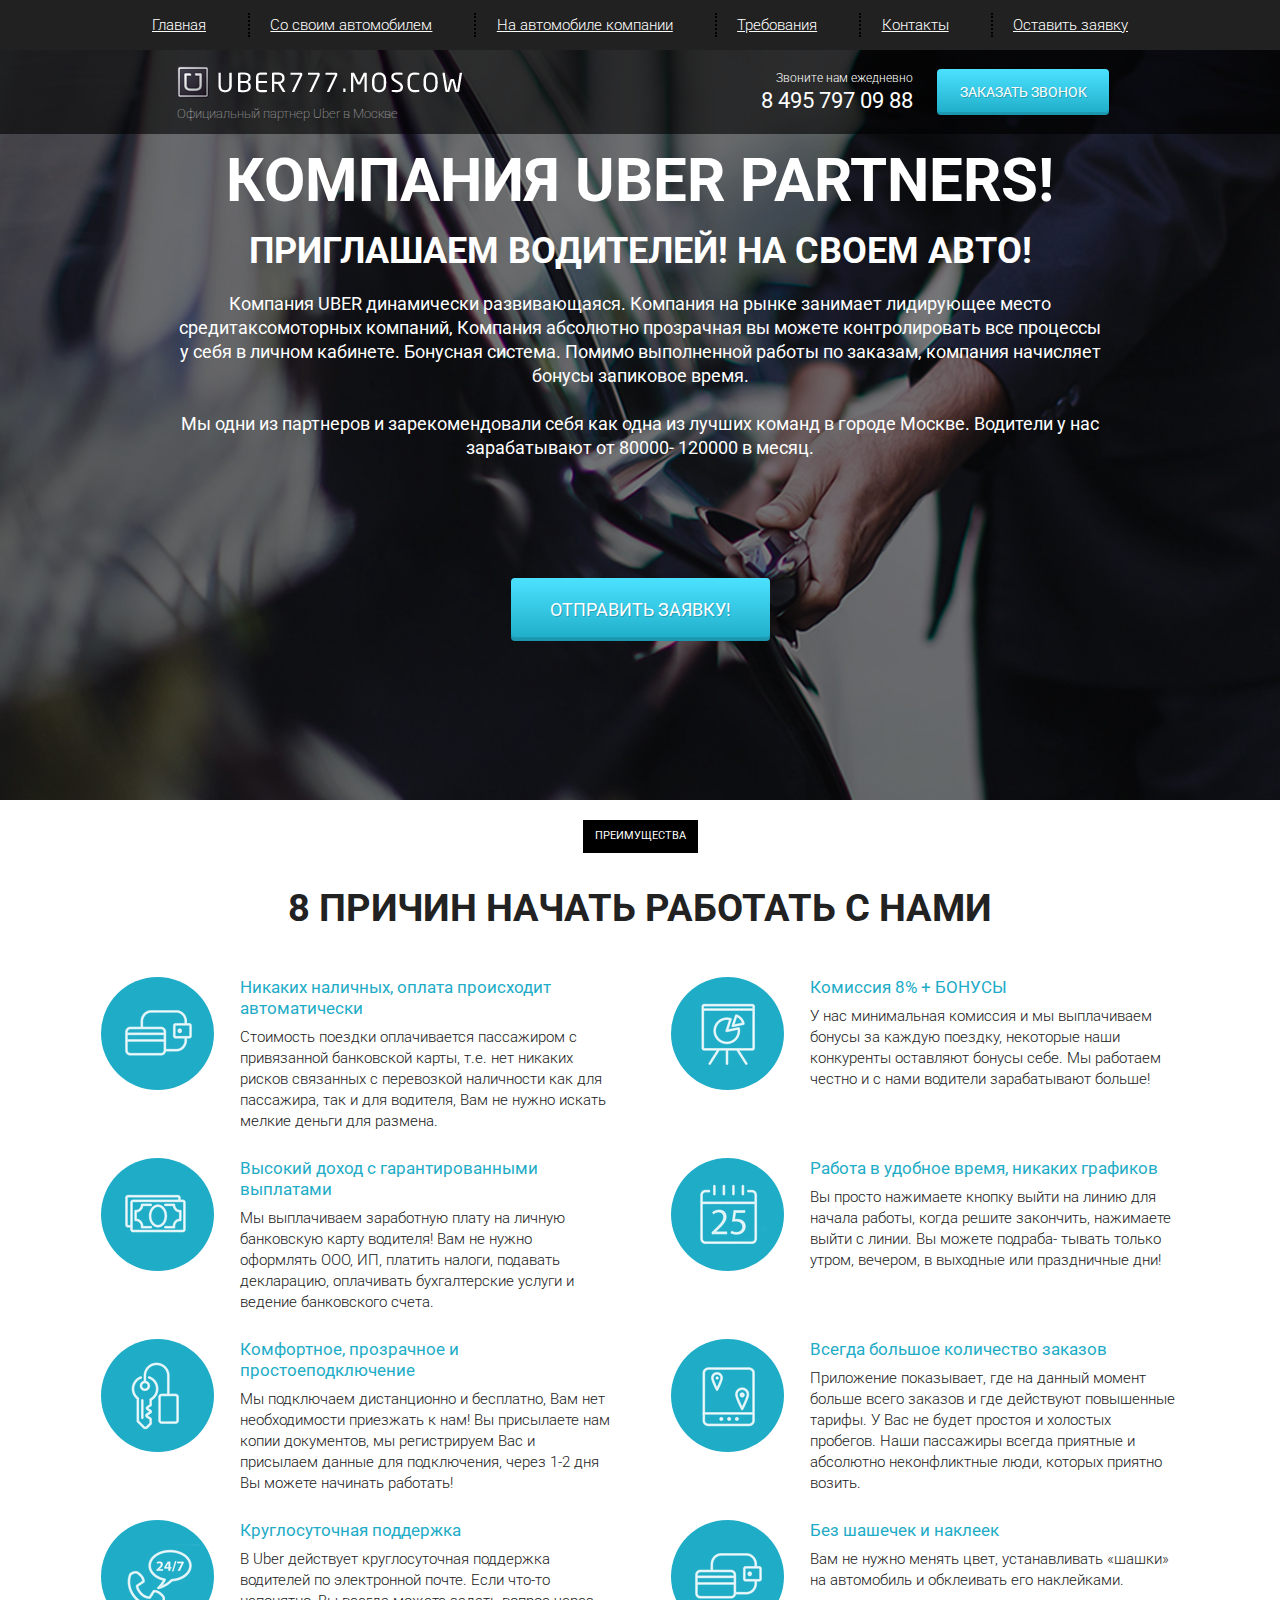
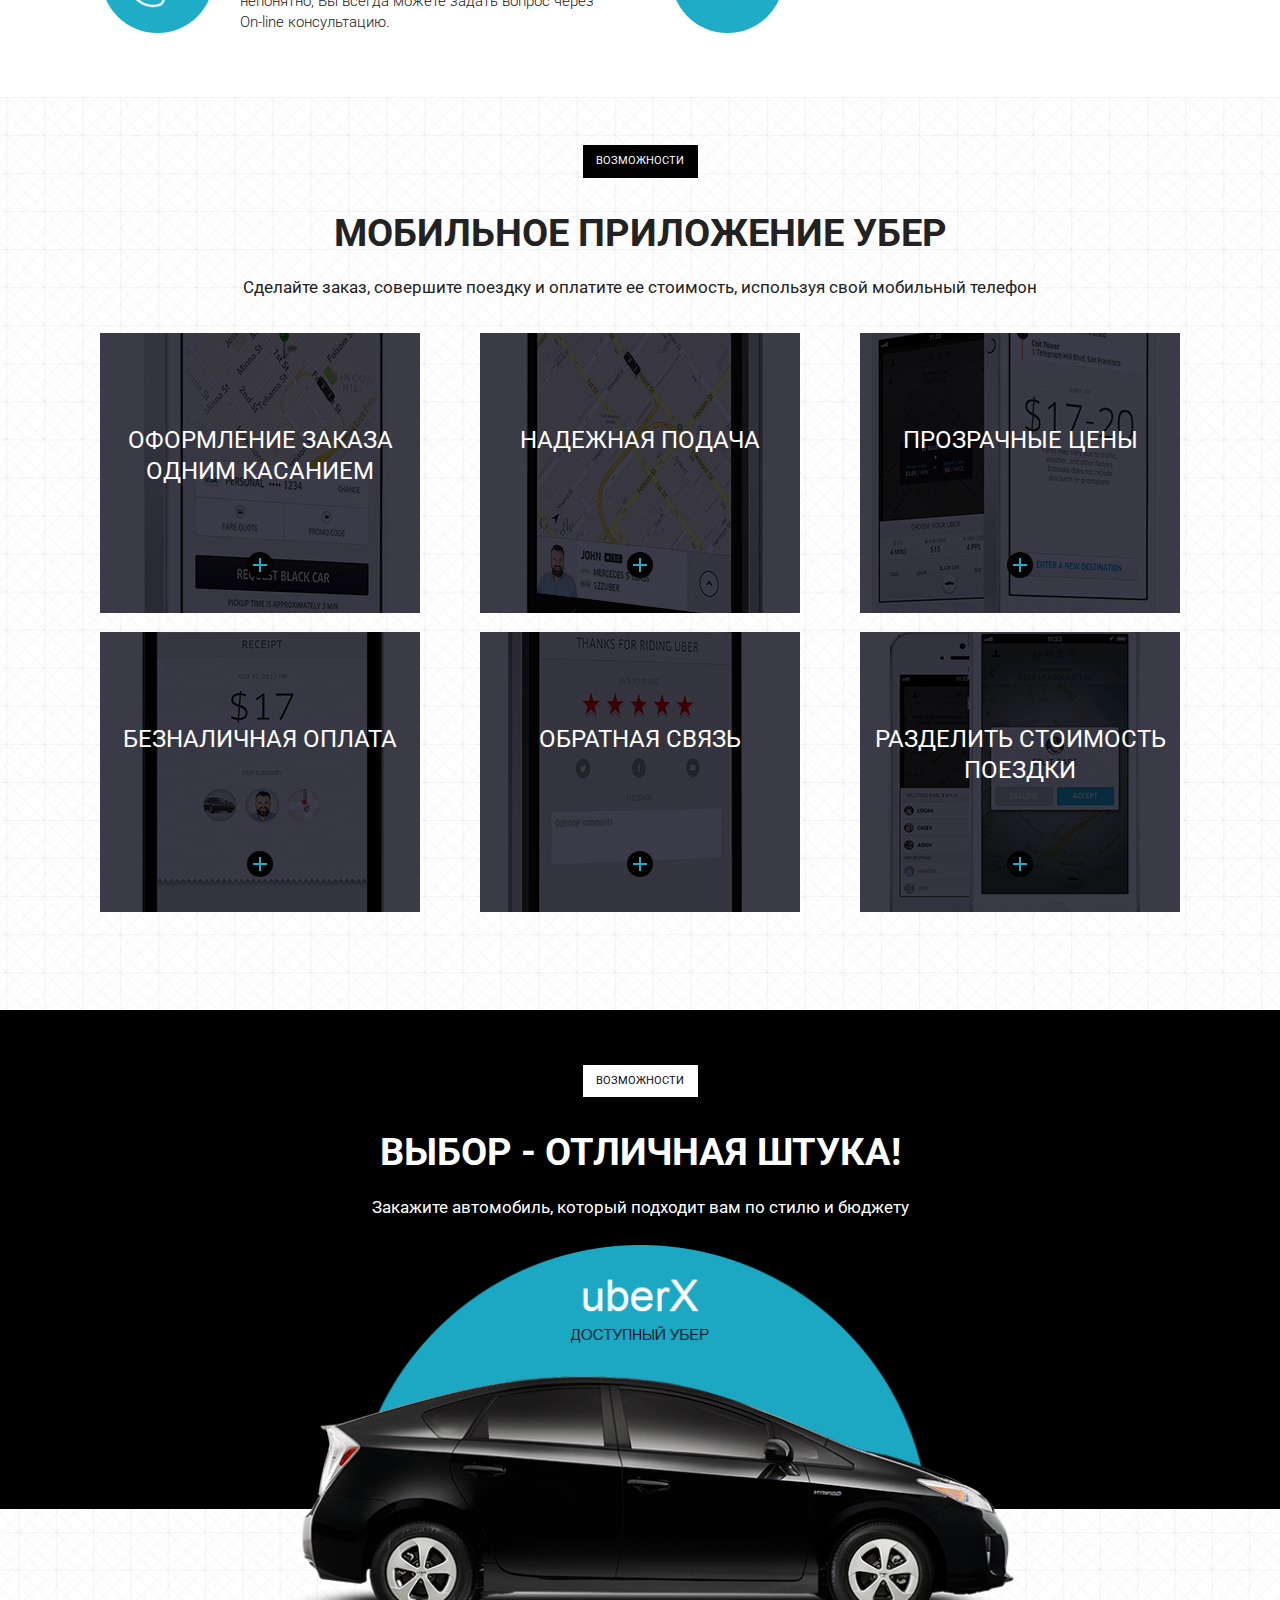
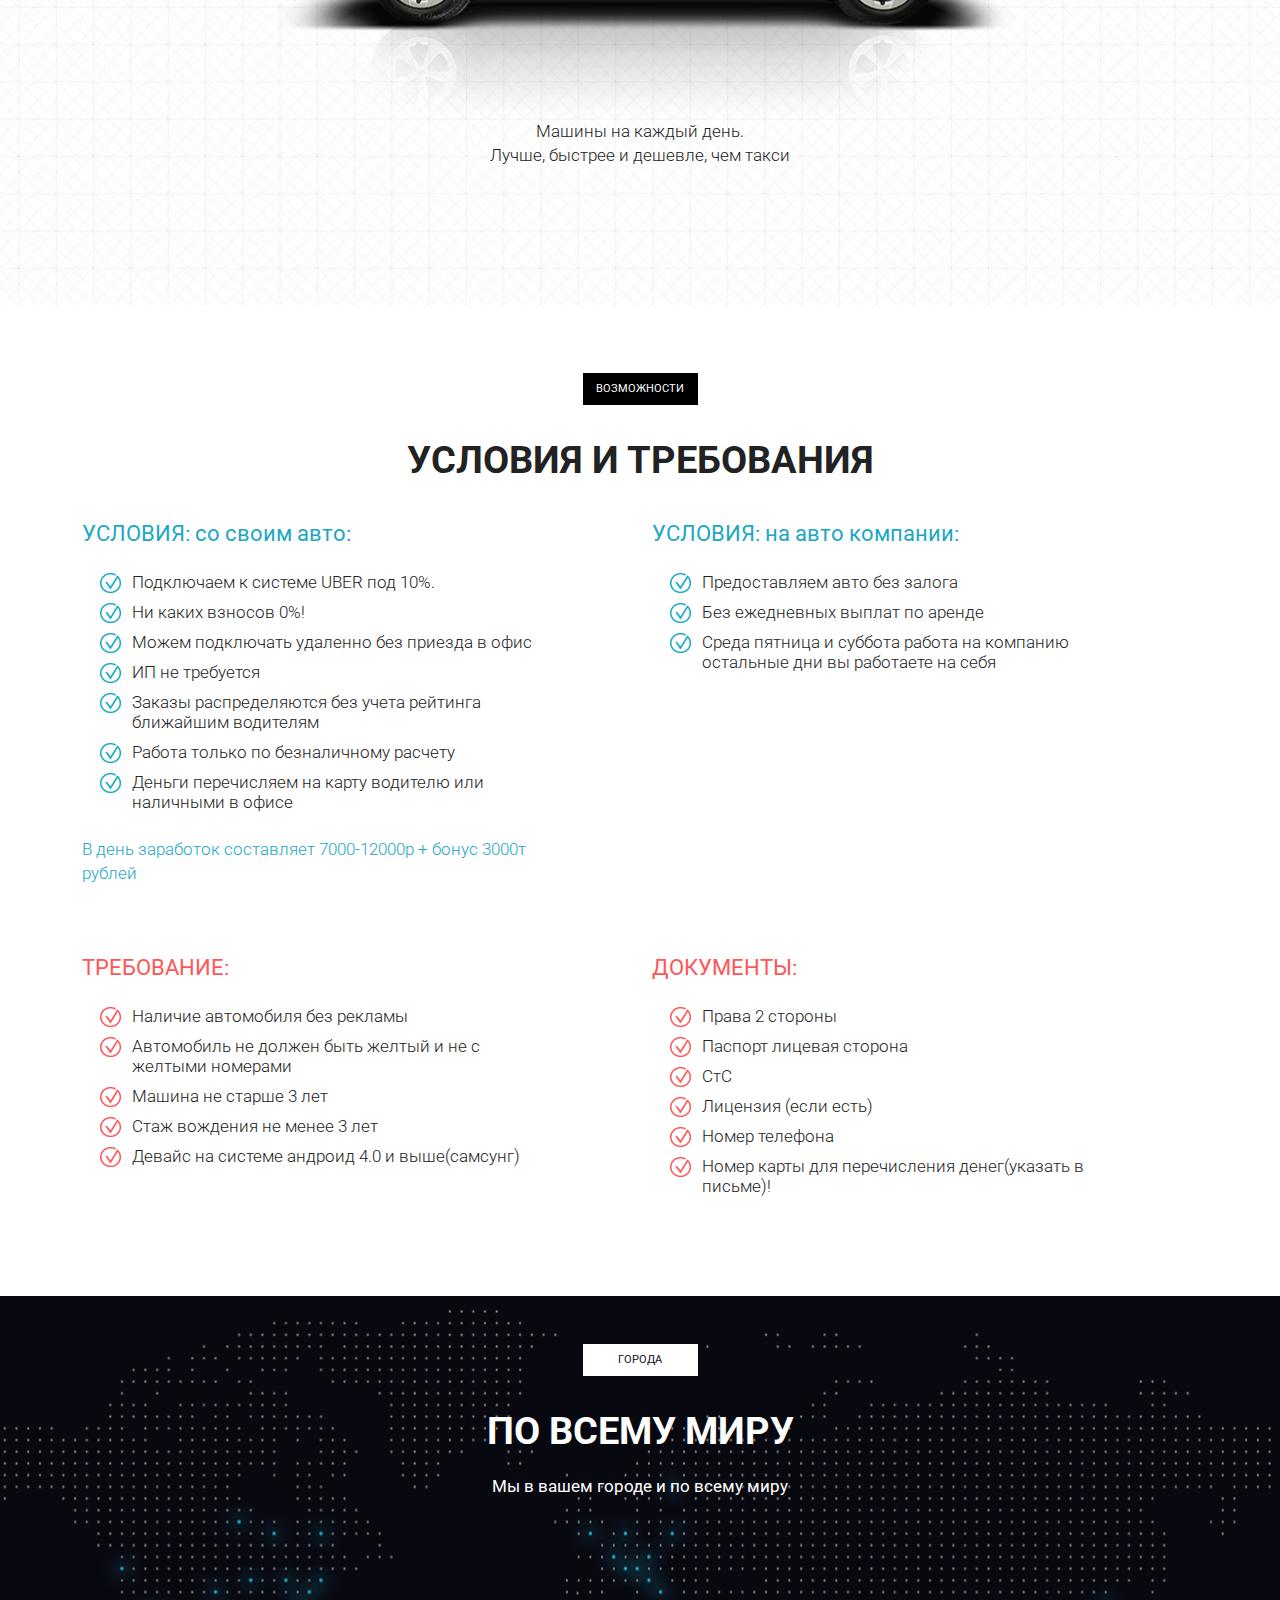
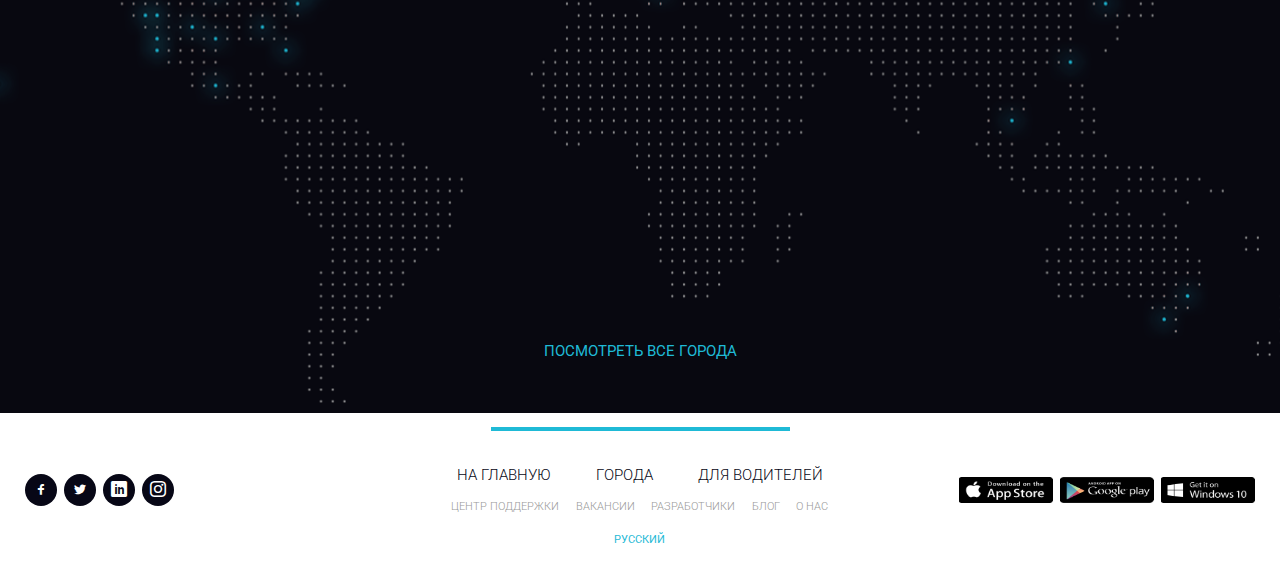
<file: src/index.html>
<!DOCTYPE html>
<html lang="ru">
<head>
    <meta charset="UTF-8">
    <meta http-equiv="X-UA-Compatible" content="IE=edge">
    <meta name="viewport" content="width=device-width, initial-scale=1.0">
    <link rel="icon" href="icons/favicon.ico" type="image/x-icon">
    <link rel="preconnect" href="https://fonts.googleapis.com">
    <link rel="preconnect" href="https://fonts.gstatic.com" crossorigin>
    <link href="https://fonts.googleapis.com/css2?family=Roboto+Condensed&family=Roboto:wght@100;300;400;700;900&display=swap" rel="stylesheet">
    <link rel="stylesheet" href="css/bootstrap-reboot.css">
    <link rel="stylesheet" href="css/bootstrap-grid.min.css">
    <link rel="stylesheet" href="css/icons.css">
    <link rel="stylesheet" href="css/style.min.css">
    <title>Uber</title>
</head>
<body>

    <header>
        <nav>
            <div class="container">
                <ul class="menu">
                    <li class="menu_item"><a href="#" class="menu_link">Главная</a></li>
                    <li class="menu_item"><a href="#require" class="menu_link">Со своим автомобилем </a></li>
                    <li class="menu_item"><a href="#require" class="menu_link">На автомобиле компании</a></li>
                    <li class="menu_item"><a href="#" class="menu_link">Требования</a></li>
                    <li class="menu_item"><a href="#" class="menu_link">Контакты</a></li>
                    <li class="menu_item"><a href="#" class="menu_link">Оставить заявку</a></li>
                </ul>
            </div>
            <div class="burger">
                <span></span>
                <span></span>
                <span></span>
            </div>
        </nav>

        <div class="subheader">
            <div class="container">
                <div class="row">
                    <div class="col-6 col-md-4 offset-md-1">
                        <a href="#" class="subheader_logo"><img src="icons/logo.png" alt="logo"></a>
                        <div class="subheader_official">Официальный партнер Uber в Москве</div>
                    </div>
                    <div class="xs-hidden col-md-3 offset-md-1 col-xl-2 offset-xl-2">
                        <div class="subheader_call">Звоните нам ежедневно</div>
                        <a href="tel:84957970988" class="subheader_phone">8 495 797 09 88</a>
                    </div>
                    <div class="col-6 col-md-3">
                        <a href="tel:84957970988" class="xs-visible subheader_phone">8 495 797 09 88</a>
                        <button class="subheader_btn">заказать звонок</button>
                    </div>
                </div>
            </div>
        </div>
    </header>

    <section class="promo">
        <div class="container">
            <div class="row">
                <div class="col-md-12 offset-md-0 col-lg-10 offset-lg-1">
                    <h1 class="promo_header">КОМПАНИЯ UBER PARTNERS!</h1>
                    <h2 class="promo_subheader">ПРИГЛАШАЕМ ВОДИТЕЛЕЙ! НА СВОЕМ АВТО!</h2>
                    <div class="promo_descr">
                        Компания UBER  динамически развивающаяся. Компания на рынке занимает лидирующее место средитаксомоторных компаний, Компания абсолютно прозрачная вы можете контролировать все процессы у себя в личном кабинете. Бонуcная система. Помимо выполненной работы по заказам, компания начисляет бонусы запиковое время. 
                        <br><br>
                        Мы одни из партнеров и зарекомендовали себя как одна из лучших команд в городе Москве.  Водители у нас зарабатывают от 80000- 120000 в месяц.
                    </div>
                    <button class="promo_btn">ОТПРАВИТЬ ЗАЯВКУ!</button>
                </div>
            </div>
        </div>
    </section>

    <section class="benefits">
        <div class="container">
            <div class="label">преимущества</div>
            <h2 class="title">
                8 причин начать работать с нами
            </h2>
            <div class="row">
                <div class="benefits_item col-md-6">
                    <div class="benefits_icon">
                        <img src="icons/benefits/icon-1.png" alt="icon">
                    </div>
                    <div class="benefits_info">
                        <h3 class="benefits_info_title">
                            Никаких наличных, оплата происходит автоматически
                        </h3>
                        <div class="benefits_info_descr">
                            Стоимость поездки оплачивается пассажиром с привязанной банковской карты, т.е. нет никаких рисков связанных с перевозкой наличности как для пассажира, так и для водителя, Вам не нужно искать мелкие деньги для размена.
                        </div>
                    </div>
                </div>
                <div class="benefits_item col-md-6">
                    <div class="benefits_icon">
                        <img src="icons/benefits/icon-2.png" alt="icon">
                    </div>
                    <div class="benefits_info">
                        <h3 class="benefits_info_title">
                            Комиссия 8% + БОНУСЫ
                        </h3>
                        <div class="benefits_info_descr">
                            У нас минимальная комиссия и мы выплачиваем бонусы за каждую поездку, некоторые наши конкуренты оставляют бонусы себе. Мы работаем честно и с нами водители зарабатывают больше!
                        </div>
                    </div>
                </div>
                <div class="benefits_item col-md-6">
                    <div class="benefits_icon">
                        <img src="icons/benefits/icon-3.png" alt="icon">
                    </div>
                    <div class="benefits_info">
                        <h3 class="benefits_info_title">
                            Высокий доход с гарантированными выплатами
                        </h3>
                        <div class="benefits_info_descr">
                            Мы выплачиваем заработную плату на личную банковскую карту водителя! Вам не нужно оформлять ООО, ИП, платить налоги, подавать декларацию, оплачивать бухгалтерские услуги и ведение банковского счета.
                        </div>
                    </div>
                </div>
                <div class="benefits_item col-md-6">
                    <div class="benefits_icon">
                        <img src="icons/benefits/icon-4.png" alt="icon">
                    </div>
                    <div class="benefits_info">
                        <h3 class="benefits_info_title">
                            Работа в удобное время, никаких графиков
                        </h3>
                        <div class="benefits_info_descr">
                            Вы просто нажимаете кнопку выйти на линию для начала работы, когда решите закончить, нажимаете выйти с линии. Вы можете подраба-
                            тывать только утром, вечером, в выходные или праздничные дни! 
                        </div>
                    </div>
                </div>
                <div class="benefits_item col-md-6">
                    <div class="benefits_icon">
                        <img src="icons/benefits/icon-5.png" alt="icon">
                    </div>
                    <div class="benefits_info">
                        <h3 class="benefits_info_title">
                            Комфортное, прозрачное и простоеподключение
                        </h3>
                        <div class="benefits_info_descr">
                            Мы подключаем дистанционно и бесплатно, Вам нет необходимости приезжать к нам! Вы присылаете нам копии документов, мы регистрируем Вас и присылаем данные для подключения, через 1-2 дня Вы можете начинать работать!
                        </div>
                    </div>
                </div>
                <div class="benefits_item col-md-6">
                    <div class="benefits_icon">
                        <img src="icons/benefits/icon-6.png" alt="icon">
                    </div>
                    <div class="benefits_info">
                        <h3 class="benefits_info_title">
                            Всегда большое количество заказов
                        </h3>
                        <div class="benefits_info_descr">
                            Приложение показывает, где на данный момент больше всего заказов и где действуют повышенные тарифы. У Вас не будет простоя и холостых пробегов. Наши пассажиры всегда приятные и абсолютно неконфликтные люди, которых приятно возить.
                        </div>
                    </div>
                </div>
                <div class="benefits_item col-md-6">
                    <div class="benefits_icon">
                        <img src="icons/benefits/icon-7.png" alt="icon">
                    </div>
                    <div class="benefits_info">
                        <h3 class="benefits_info_title">
                            Круглосуточная поддержка
                        </h3>
                        <div class="benefits_info_descr">
                            В Uber действует круглосуточная поддержка водителей по электронной почте. Если что-то непонятно, Вы всегда можете задать вопрос через On-line консультацию.
                        </div>
                    </div>
                </div>
                <div class="benefits_item col-md-6">
                    <div class="benefits_icon">
                        <img src="icons/benefits/icon-1.png" alt="icon">
                    </div>
                    <div class="benefits_info">
                        <h3 class="benefits_info_title">
                            Без шашечек и наклеек
                        </h3>
                        <div class="benefits_info_descr">
                            Вам не нужно менять цвет, устанавливать «шашки» на автомобиль и обклеивать его наклейками.
                        </div>
                    </div>
                </div>
            </div>
        </div>
    </section>

	<section class="mobile">
		<div class="container">
			<div class="label">Возможности</div>
			<h2 class="title">мобильное приложение убер</h2>
			<div class="subtitle">Сделайте заказ, совершите поездку и оплатите ее стоимость, используя свой мобильный телефон</div>
			
			<div class="row">
				<div class="col-sm-6 col-md-4">
					<div class="mobile_item mobile_item_1">
						<div class="mobile_item_subtitle">оформление заказа одним касанием</div>
						<div class="mobile_item_plus"></div>
					</div>
				</div>
				<div class="col-sm-6 col-md-4">
					<div class="mobile_item mobile_item_2">
						<div class="mobile_item_subtitle">надежная подача</div>
						<div class="mobile_item_plus"></div>
					</div>
				</div>
				<div class="col-sm-6 col-md-4">
					<div class="mobile_item mobile_item_3">
						<div class="mobile_item_subtitle">прозрачные цены</div>
						<div class="mobile_item_plus"></div>
					</div>
				</div>
				<div class="col-sm-6 col-md-4">
					<div class="mobile_item mobile_item_4">
						<div class="mobile_item_subtitle">безналичная оплата</div>
						<div class="mobile_item_plus"></div>
					</div>
				</div>
				<div class="col-sm-6 col-md-4">
					<div class="mobile_item mobile_item_5">
						<div class="mobile_item_subtitle">обратная связь</div>
						<div class="mobile_item_plus"></div>
					</div>
				</div>
				<div class="col-sm-6 col-md-4">
					<div class="mobile_item mobile_item_6">
						<div class="mobile_item_subtitle">разделить стоимость поездки</div>
						<div class="mobile_item_plus"></div>
					</div>
				</div>
			</div>
		</div>
	</section> 

	<section class="car">
		<div class="black"></div>
		<div class="container">
			<div class="label label_white">Возможности</div>
			<h2 class="title title_white">Выбор - отличная штука!</h2>
			<div class="subtitle subtitle_white">Закажите автомобиль, который подходит вам по стилю и бюджету</div>
			<div class="car_img">
				<img src="img/car.png" alt="car">
			</div>
			<div class="car_text">
				Машины на каждый день. <br>
				Лучше, быстрее и дешевле, чем такси
			</div>
		</div>
	</section> 

    <section class="require" id="require">
        <div class="container">
            <div class="label">возможности</div>
            <h2 class="title">условия и требования</h2>
            <div class="row">
                <div class="col-md-6">
                    <div class="require_block">
                        <div class="require_title">УСЛОВИЯ: со своим авто:</div>
                        <ul class="require_list">
                            <li>Подключаем к системе UBER  под 10%.</li>
                            <li>Ни каких взносов  0%!</li>
                            <li>Можем подключать удаленно без приезда в офис</li>
                            <li>ИП не требуется</li>
                            <li>Заказы распределяются без учета рейтинга ближайшим водителям</li>
                            <li>Работа только по безналичному расчету</li>
                            <li>Деньги перечисляем на карту водителю или наличными в офисе</li>
                        </ul>
                        <div class="require_descr">
                            В день заработок составляет 7000-12000р + бонус 3000т рублей
                        </div>
                    </div>
                </div>
                <div class="col-md-6">
                    <div class="require_block">
                        <div class="require_title">УСЛОВИЯ: на авто компании:</div>
                        <ul class="require_list">
                            <li>Предоставляем авто без залога</li>
                            <li>Без ежедневных выплат по аренде</li>
                            <li>Среда пятница и суббота работа на компанию остальные дни вы работаете на себя</li>
                        </ul>
                    </div>
                </div>
                <div class="col-md-6">
                    <div class="require_block require_block_nmb warning">
                        <div class="require_title">ТРЕБОВАНИЕ:</div>
                        <ul class="require_list">
                            <li>Наличие автомобиля без рекламы</li>
                            <li>Автомобиль не должен быть желтый и не с желтыми 
                                номерами</li>
                            <li>Машина не старше 3 лет</li>
                            <li>Стаж вождения не менее 3 лет</li>
                            <li>Девайс на системе андроид 4.0 и выше(самсунг)</li>
                        </ul>
                    </div>
                </div>
                <div class="col-md-6">
                    <div class="require_block require_block_nmb warning">
                        <div class="require_title">ДОКУМЕНТЫ:</div>
                        <ul class="require_list">
                            <li>Права 2 стороны</li>
                            <li>Паспорт лицевая сторона</li>
                            <li>СтС</li>
                            <li>Лицензия (если есть)</li>
                            <li>Номер телефона</li>
                            <li>Номер карты для перечисления денег(указать в письме)!</li>
                        </ul>
                    </div>
                </div>
            </div>
        </div>
    </section> 

    <section class="world">
        <div class="label label_white">города</div>
        <h2 class="title title_white">По всему миру</h2>
        <div class="subtitle subtitle_white">Мы в вашем городе и по всему миру</div>
        <a href="#" class="world_link">посмотреть все города</a>
    </section> 

    <footer class="footer">
        <div class="footer_divider"></div>
        <div class="footer_wrapper">
            <div class="footer_order_1">
                <div class="footer_social">
                    <div class="footer_social_item">
                        <a href="#"><span class="icon-social-facebook"></span></a>
                    </div>
                    <div class="footer_social_item">
                        <a href="#"><span class="icon-social-twitter"></span></a>
                    </div>
                    <div class="footer_social_item">
                        <a href="#"><span class="icon-linkedin"></span></a>
                    </div>
                    <div class="footer_social_item">
                        <a href="#"><span class="icon-instagram"></span></a>
                    </div>
                </div>
            </div>
            <div class="footer_order_2">
                <div class="footer_nav_top">
                    <a href="#" class="footer_nav_top_link">на главную</a>
                    <a href="#" class="footer_nav_top_link">города</a>
                    <a href="#" class="footer_nav_top_link">для водителей</a>
                </div>
                <div class="footer_nav_bottom">
                    <a href="#" class="footer_nav_bottom_link">центр поддержки</a>
                    <a href="#" class="footer_nav_bottom_link">вакансии</a>
                    <a href="#" class="footer_nav_bottom_link">разработчики</a>
                    <a href="#" class="footer_nav_bottom_link">блог</a>
                    <a href="#" class="footer_nav_bottom_link">о нас</a>
                </div>
                <a href="#" class="footer_lang">русский</a>
            </div>
            <div class="footer_order_3">
                <div class="footer_app">
                    <a href="#" class="footer_app_link">
                        <img src="img/app-store.png" alt="">
                    </a>
                    <a href="#" class="footer_app_link">
                        <img src="img/google.png" alt="">
                    </a>
                    <a href="#" class="footer_app_link">
                        <img src="img/windows-badge.png" alt="">
                    </a>
                </div>
            </div>
        </div>
    </footer>
    
    <script src="js/script.js"></script>

</body>
</html>
</file>
<file: src/css/icons.css>
@font-face {
  font-family: 'icomoon';
  src:  url('../icons-font/icomoon.eot?z6xny5');
  src:  url('../icons-font/icomoon.eot?z6xny5#iefix') format('embedded-opentype'),
    url('../icons-font/icomoon.ttf?z6xny5') format('truetype'),
    url('../icons-font/icomoon.woff?z6xny5') format('woff'),
    url('../icons-font/icomoon.svg?z6xny5#icomoon') format('svg');
  font-weight: normal;
  font-style: normal;
  font-display: block;
}

[class^="icon-"], [class*=" icon-"] {
  /* use !important to prevent issues with browser extensions that change fonts */
  font-family: 'icomoon' !important;
  speak: never;
  font-style: normal;
  font-weight: normal;
  font-variant: normal;
  text-transform: none;
  line-height: 1;

  /* Better Font Rendering =========== */
  -webkit-font-smoothing: antialiased;
  -moz-osx-font-smoothing: grayscale;
}

.icon-social-twitter:before {
  content: "\e900";
}
.icon-social-facebook:before {
  content: "\e901";
}
.icon-instagram:before {
  content: "\ea92";
}
.icon-linkedin:before {
  content: "\eac9";
}
</file>
<file: src/css/style.min.css>
*{font-family:'Roboto', sans-serif}.label{position:relative;z-index:2;margin:0 auto;padding:8px 0;width:115px;font-weight:normal;font-size:11px;text-align:center;text-transform:uppercase;color:#FFFFFF;background:#000000}.label_white{color:#070716;background:#fff}.title{position:relative;z-index:2;margin-top:33px;font-weight:700;font-size:38px;text-align:center;text-transform:uppercase;color:#222222;margin-bottom:0}.title_white{color:#fff}.subtitle{position:relative;z-index:2;margin-top:19px;font-weight:400;font-size:17px;text-align:center;color:#222222}.subtitle_white{color:#fff}header{position:relative}nav{height:50px;background:#212121;position:fixed;width:100%;z-index:999}nav .burger{display:none}.menu{display:-webkit-box;display:-ms-flexbox;display:flex;-webkit-box-pack:justify;-ms-flex-pack:justify;justify-content:space-between;padding:13px 70px;margin:0;list-style:none}.menu_item{border-right:2px dotted #000;padding-right:42px}.menu_item:last-child{border-right:none;padding-right:0}.menu_link{font-weight:300;font-size:15px;color:#FFFFFF}.menu_link:hover{color:#fff}.subheader{height:84px;background:rgba(0,0,0,0.6);position:absolute;top:50px;width:100%}.subheader_logo{display:block;max-width:100%;margin-top:16px}.subheader_official{margin-top:6px;font-weight:100;opacity:0.7;font-size:13px;color:#FFFFFF}.subheader_call{margin-top:19px;font-weight:300;text-align:right;font-size:12px;color:#FFFFFF}.subheader_phone{margin-top:8px;display:block;text-align:right;font-weight:normal;font-size:22px;line-height:12px;color:#FFFFFF;text-decoration:none}.subheader_phone:hover{color:#fff}.subheader_btn{margin-top:19px;width:172px;height:46px;background:-webkit-gradient(linear, left bottom, left top, from(#1EACC7), to(#4CE2FF));background:-webkit-linear-gradient(bottom, #1EACC7 0%, #4CE2FF 100%);background:-o-linear-gradient(bottom, #1EACC7 0%, #4CE2FF 100%);background:linear-gradient(0deg, #1EACC7 0%, #4CE2FF 100%);-webkit-box-shadow:inset 0px -3px 0px rgba(0,0,0,0.12);box-shadow:inset 0px -3px 0px rgba(0,0,0,0.12);border-radius:4px;border:none;font-weight:normal;font-size:14px;text-transform:uppercase;color:#FFFFFF;text-shadow:1px 1px 0px rgba(0,0,0,0.21)}.subheader_btn:hover{background:-webkit-gradient(linear, left bottom, left top, color-stop(110%, #1EACC7), color-stop(0%, #4CE2FF));background:-webkit-linear-gradient(bottom, #1EACC7 110%, #4CE2FF 0%);background:-o-linear-gradient(bottom, #1EACC7 110%, #4CE2FF 0%);background:linear-gradient(0deg, #1EACC7 110%, #4CE2FF 0%)}.subheader .xs-visible{display:none}.subheader .xs-hidden{display:block}.promo{background:url("../img/uber_bg.png") center center/cover no-repeat;min-height:800px;padding:151px 0 135px}.promo_header{font-weight:700;font-size:60px;line-height:1;text-transform:uppercase;color:#FFFFFF;margin:0;text-align:center}.promo_subheader{margin:0;margin-top:22px;font-weight:700;font-size:36px;line-height:1;text-transform:uppercase;color:#FFFFFF;text-align:center}.promo_descr{margin-top:23px;font-weight:400;font-size:18px;line-height:24px;text-align:center;color:#FFFFFF}.promo_btn{display:block;margin:118px auto 0;width:259px;height:63px;background:-webkit-gradient(linear, left bottom, left top, from(#1EACC7), to(#4CE2FF));background:-webkit-linear-gradient(bottom, #1EACC7 0%, #4CE2FF 100%);background:-o-linear-gradient(bottom, #1EACC7 0%, #4CE2FF 100%);background:linear-gradient(0deg, #1EACC7 0%, #4CE2FF 100%);-webkit-box-shadow:inset 0px -4px 0px rgba(0,0,0,0.12);box-shadow:inset 0px -4px 0px rgba(0,0,0,0.12);border-radius:4px;border:0;font-weight:400;font-size:18px;text-transform:uppercase;color:#FFFFFF;text-shadow:1px 1px 0px rgba(0,0,0,0.21)}.promo_btn:hover{background:-webkit-gradient(linear, left bottom, left top, color-stop(110%, #1EACC7), color-stop(0%, #4CE2FF));background:-webkit-linear-gradient(bottom, #1EACC7 110%, #4CE2FF 0%);background:-o-linear-gradient(bottom, #1EACC7 110%, #4CE2FF 0%);background:linear-gradient(0deg, #1EACC7 110%, #4CE2FF 0%)}.benefits{padding:20px 0 64px}.benefits .row{padding-top:20px}.benefits_item{display:-webkit-box;display:-ms-flexbox;display:flex;-webkit-box-pack:center;-ms-flex-pack:center;justify-content:center;margin-top:26px}.benefits_icon{width:113px;height:113px;background:#1EACC7;border-radius:100%;display:-webkit-box;display:-ms-flexbox;display:flex;-webkit-box-pack:center;-ms-flex-pack:center;justify-content:center;-webkit-box-align:center;-ms-flex-align:center;align-items:center}.benefits_icon img{max-width:100%}.benefits_info{width:370px;margin-left:26px}.benefits_info_title{font-weight:normal;font-size:17px;line-height:21px;color:#1EACC7}.benefits_info_descr{font-weight:300;font-size:15px;line-height:21px;color:#202020}.mobile{min-height:864px;padding:48px 0 79px;background:url("../img/mobile/mobile_bg.png") center center/cover no-repeat}.mobile .row{margin-top:32px}.mobile_item{position:relative;width:320px;height:280px;margin:0 auto;margin-bottom:19px;padding-top:92px}.mobile_item_1{background:url("../img/mobile/mobile_screen_1.png") center center/cover no-repeat}.mobile_item_2{background:url("../img/mobile/mobile_screen_2.png") center center/cover no-repeat}.mobile_item_3{background:url("../img/mobile/mobile_screen_3.png") center center/cover no-repeat}.mobile_item_4{background:url("../img/mobile/mobile_screen_4.png") center center/cover no-repeat}.mobile_item_5{background:url("../img/mobile/mobile_screen_5.png") center center/cover no-repeat}.mobile_item_6{background:url("../img/mobile/mobile_screen_6.png") center center/cover no-repeat}.mobile_item_subtitle{font-weight:400;font-size:24px;line-height:31px;text-transform:uppercase;color:#FFFFFF;text-align:center}.mobile_item_plus{position:absolute;bottom:35px;left:50%;-webkit-transform:translateX(-50%);-ms-transform:translateX(-50%);transform:translateX(-50%);border-radius:100%;width:26px;height:26px;background:#000000;padding:6px;display:-webkit-box;display:-ms-flexbox;display:flex;-webkit-box-pack:center;-ms-flex-pack:center;justify-content:center;-webkit-box-align:center;-ms-flex-align:center;align-items:center;cursor:pointer}.mobile_item_plus img{width:100%}.mobile_item_plus::before{content:'';display:block;width:14px;height:2px;background-color:#1EACC7;-webkit-transition:.5s all;-o-transition:.5s all;transition:.5s all}.mobile_item_plus::after{content:'';position:absolute;left:50%;-webkit-transform:translateX(-50%);-ms-transform:translateX(-50%);transform:translateX(-50%);display:block;width:2px;height:14px;background-color:#1EACC7;-webkit-transition:.5s all;-o-transition:.5s all;transition:.5s all}.mobile_item_plus:hover::before,.mobile_item_plus:hover::after{background-color:#FF5656}.car{padding:55px 0 137px;position:relative;min-height:895px;background:url("../img/mobile/mobile_bg.png") center center/cover no-repeat}.car .black{position:absolute;top:0;width:100%;z-index:1;height:499px;background-color:#000}.car_img{position:relative;z-index:2;max-width:749px;margin:25px auto 0}.car_img img{width:100%}.car_text{font-weight:300;font-size:17px;text-align:center;color:#222222;line-height:24px}.require{padding:68px 0 84px}.require_block{max-width:470px;margin:33px 0}.require_block_nmb{margin-bottom:0}.require_title{font-weight:400;font-size:22px;color:#1CA8C3}.require_list{margin-top:22px;list-style-type:none;padding-left:50px}.require_list li{position:relative;font-weight:300;font-size:17px;line-height:20px;color:#222222;margin-bottom:10px}.require_list li:last-child{margin-bottom:0}.require_list li::before{content:'';display:block;position:absolute;left:-32px;top:11px;-webkit-transform:translateY(-50%);-ms-transform:translateY(-50%);transform:translateY(-50%);width:21px;height:20px;background:url("../icons/check_blue.svg") center center/cover no-repeat}.require_descr{margin-top:25px;font-weight:300;font-size:17px;line-height:24px;color:#1CA8C3}.require .warning .require_title{color:#FF5656}.require .warning .require_list li::before{background:url("../icons/check_red.svg") center center/cover no-repeat}.world{position:relative;padding:48px 0 50px;background-color:#080816;min-height:717px;background:url("../img/world_bg.png") center center/cover no-repeat}.world_link{position:absolute;bottom:50px;left:50%;-webkit-transform:translateX(-50%);-ms-transform:translateX(-50%);transform:translateX(-50%);font-weight:normal;font-size:15px;text-transform:uppercase;color:#1FBAD6;text-decoration:none}.world_link:hover{color:#1FBAD6}.footer{padding:14px 25px 35px}.footer_divider{width:299px;height:4px;background:#1FBAD6;margin:0 auto}.footer_wrapper{display:-webkit-box;display:-ms-flexbox;display:flex;-webkit-box-align:center;-ms-flex-align:center;align-items:center}.footer_wrapper>div{width:33.3333%}.footer_social{display:-webkit-box;display:-ms-flexbox;display:flex;-webkit-column-gap:7px;column-gap:7px}.footer_social_item{display:-webkit-box;display:-ms-flexbox;display:flex;-webkit-box-pack:center;-ms-flex-pack:center;justify-content:center;-webkit-box-align:center;-ms-flex-align:center;align-items:center;width:32px;height:32px;border-radius:100%;background:#070716}.footer_social_item a{text-decoration:none;color:#fff;line-height:1;font-size:16px;-webkit-transition:.3s all;-o-transition:.3s all;transition:.3s all}.footer_social_item a:hover{color:#FF5656}.footer_nav_top{margin-top:33px;display:-webkit-box;display:-ms-flexbox;display:flex;-ms-flex-pack:distribute;justify-content:space-around}.footer_nav_top_link{font-weight:300;font-size:15px;text-transform:uppercase;color:#070716;text-decoration:none}.footer_nav_top_link:hover{color:#070716}.footer_nav_bottom{margin-top:13px;display:-webkit-box;display:-ms-flexbox;display:flex;-webkit-box-pack:space-evenly;-ms-flex-pack:space-evenly;justify-content:space-evenly}.footer_nav_bottom_link{font-weight:300;font-size:11px;text-transform:uppercase;color:#999999;text-decoration:none}.footer_nav_bottom_link:hover{color:#999999}.footer_app{display:-webkit-box;display:-ms-flexbox;display:flex;-webkit-box-pack:end;-ms-flex-pack:end;justify-content:flex-end;-webkit-column-gap:7px;column-gap:7px}.footer_app_link{text-decoration:none}.footer_app_link img{width:94px;height:26px}.footer_lang{display:block;margin-top:16px;font-weight:normal;font-size:11px;text-align:center;text-transform:uppercase;color:#1FBAD6;text-decoration:none}.footer_lang:hover{color:#1FBAD6}@media (max-width: 1199.98px){.menu_item{padding-right:20px}.menu_link{font-size:13px}.promo_header{font-size:48px}.promo_subheader{font-size:32px}.benefits_info{width:300px}.mobile_item{width:300px}.footer_app{-webkit-box-orient:vertical;-webkit-box-direction:normal;-ms-flex-direction:column;flex-direction:column;-webkit-box-align:end;-ms-flex-align:end;align-items:flex-end;row-gap:5px}}@media (max-width: 991.98px){.title{font-size:32px}.menu_item{padding-right:12px}.menu_link{font-size:10px}.subheader_logo img{width:100%}.subheader_official{font-size:12px}.subheader_phone{font-size:18px}.subheader_btn{width:100%;margin-top:21px;height:38px}.promo_header{font-size:40px}.promo_subheader{font-size:26px}.benefits_item{-webkit-box-orient:vertical;-webkit-box-direction:normal;-ms-flex-direction:column;flex-direction:column;-webkit-box-pack:start;-ms-flex-pack:start;justify-content:flex-start;-webkit-box-align:center;-ms-flex-align:center;align-items:center}.benefits_info{margin-left:0;margin-top:20px}.mobile_item{width:230px;height:250px;padding-top:70px}.mobile_item_subtitle{font-size:18px}.world{min-height:570px}.footer_wrapper{-webkit-box-orient:vertical;-webkit-box-direction:normal;-ms-flex-direction:column;flex-direction:column}.footer_wrapper>div{width:50%}.footer_order_1{-webkit-box-ordinal-group:3;-ms-flex-order:2;order:2}.footer_order_2{-webkit-box-ordinal-group:2;-ms-flex-order:1;order:1}.footer_order_3{-webkit-box-ordinal-group:4;-ms-flex-order:3;order:3}.footer_social{-webkit-box-pack:center;-ms-flex-pack:center;justify-content:center;margin-top:20px}.footer_app{-webkit-box-orient:horizontal;-webkit-box-direction:normal;-ms-flex-direction:row;flex-direction:row;-webkit-box-pack:center;-ms-flex-pack:center;justify-content:center;margin-top:20px}}@media (max-width: 767.98px){header nav .burger{display:block;position:absolute;right:10px;top:50%;-webkit-transform:translateY(-50%);-ms-transform:translateY(-50%);transform:translateY(-50%);width:26px;height:12px;cursor:pointer}header nav .burger span{display:block;width:100%;height:2px;margin-bottom:2px;background-color:#fff;-webkit-transition:.3s all;-o-transition:.3s all;transition:.3s all}header nav .burger_active span:nth-child(1){-webkit-transform:translateY(1px) rotate(-45deg);-ms-transform:translateY(1px) rotate(-45deg);transform:translateY(1px) rotate(-45deg);margin-bottom:0}header nav .burger_active span:nth-child(2){display:none}header nav .burger_active span:nth-child(3){-webkit-transform:translateY(-1px) rotate(45deg);-ms-transform:translateY(-1px) rotate(45deg);transform:translateY(-1px) rotate(45deg);margin-bottom:0}.menu{position:fixed;left:-100%;width:50%;padding:20px 15px;background-color:rgba(0,0,0,0.8);height:100vh;-webkit-box-orient:vertical;-webkit-box-direction:normal;-ms-flex-direction:column;flex-direction:column;-webkit-box-pack:center;-ms-flex-pack:center;justify-content:center;-webkit-box-align:center;-ms-flex-align:center;align-items:center;-webkit-transition:.3s all;-o-transition:.3s all;transition:.3s all}.menu_active{left:0}.menu_item{border:none;padding-right:0;margin-top:20px}.menu_link{font-size:20px;text-decoration:none}.subheader .xs-hidden{display:none}.subheader .xs-visible{display:block}.subheader_phone{text-align:center;font-size:16px;margin-top:10px}.subheader_btn{display:block;margin:0 auto;margin-top:10px;width:200px;height:40px}.promo_header{line-height:50px}.car{min-height:600px;padding:55px 0 70px}.car .black{height:440px}.require_title{font-size:20px}.require_list li{font-size:16px}.require_block{margin:0;margin-top:20px}.footer_wrapper>div{width:80%}}@media (max-width: 575.98px){.title{font-size:16px}.subtitle{margin-top:11px}header nav{height:30px}header .burger{width:22px}header .burger_active{margin-top:3px}header .menu{width:85%}header .menu_item{margin:0;width:100%}header .menu_item:first{margin-top:0}header .menu_link{padding:5px 0;display:block;text-align:center;font-size:18px}header .subheader{top:30px;height:60px}header .subheader_official{display:none}header .subheader_phone{margin-top:9px;font-size:12px}header .subheader_btn{margin-top:6px;width:110px;height:22px;font-size:10px}.promo{min-height:400px;padding:112px 0 34px}.promo_header{font-size:30px;line-height:35px}.promo_subheader{margin-top:28px;font-size:20px;line-height:23px}.promo_descr{display:none}.promo_btn{margin-top:73px;width:210px;height:50px;font-size:16px}.benefits{padding:20px 0 38px}.benefits_icon{width:100px;height:100px}.benefits_info{width:100%}.benefits_info_title{font-size:16px}.mobile{padding:25px 0 43px}.mobile_item{width:290px;height:254px}.mobile_item_subtitle{font-size:18px;line-height:31px}.car{min-height:390px;padding:24px 0 29px}.car .title,.car .subtitle{display:none}.car_img{margin-top:36px}.car_text{position:relative;z-index:4;color:#fff}.car .black{height:100%}.require_title{font-size:16px}.require_list{margin-top:5px;padding-left:32px}.require_list li{font-size:14px}.require_descr{margin-top:0;font-size:14px}.require_block{width:100%}.world{min-height:360px}.world_link{font-size:12px}.footer{padding:24px 0 29px}.footer_divider{width:255px}.footer_wrapper>div{width:100%}.footer_nav_top{margin-top:21px}.footer_nav_top_link{font-size:13px}.footer_nav_bottom{width:80%;margin:0 auto;margin-top:10px;-ms-flex-wrap:wrap;flex-wrap:wrap;-webkit-box-pack:justify;-ms-flex-pack:justify;justify-content:space-between}.footer_nav_bottom_link{font-size:11px;display:block;margin:5px 10px}.footer_app_link img{width:80px}}
</file>
